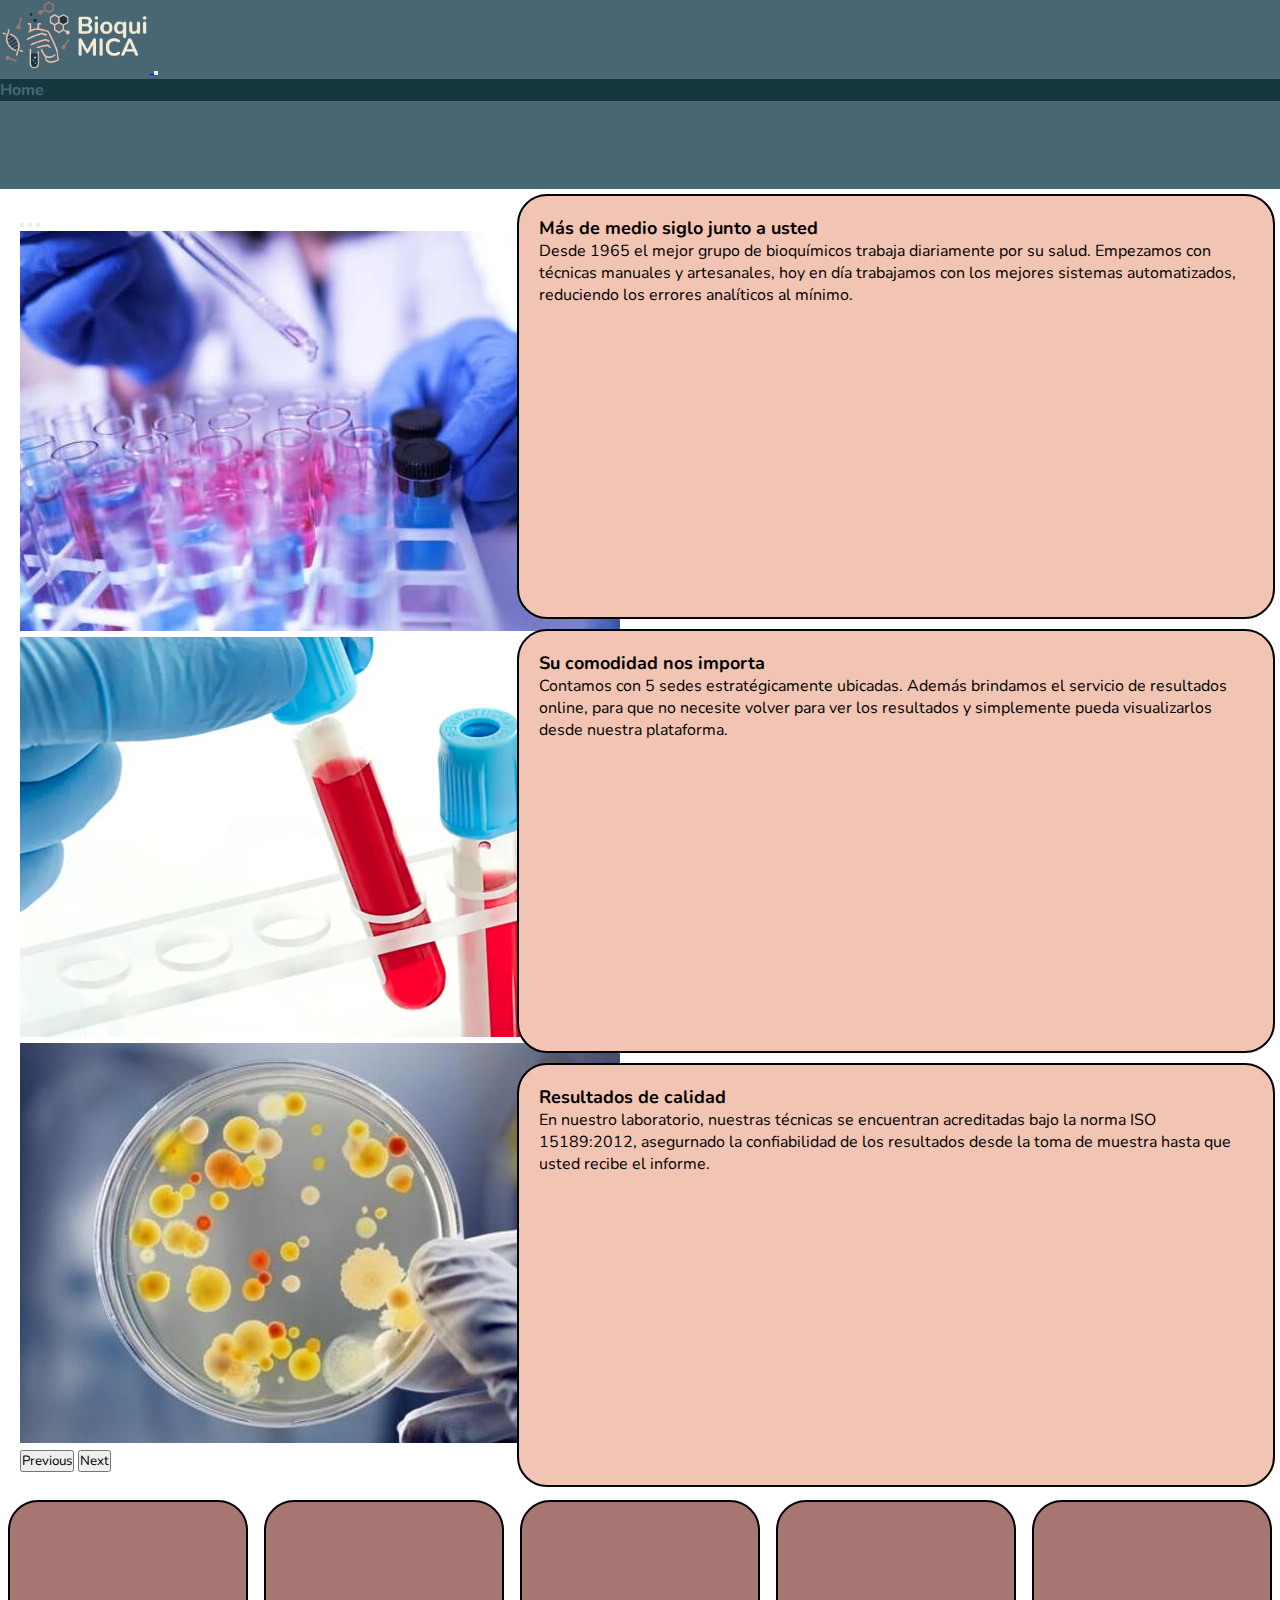
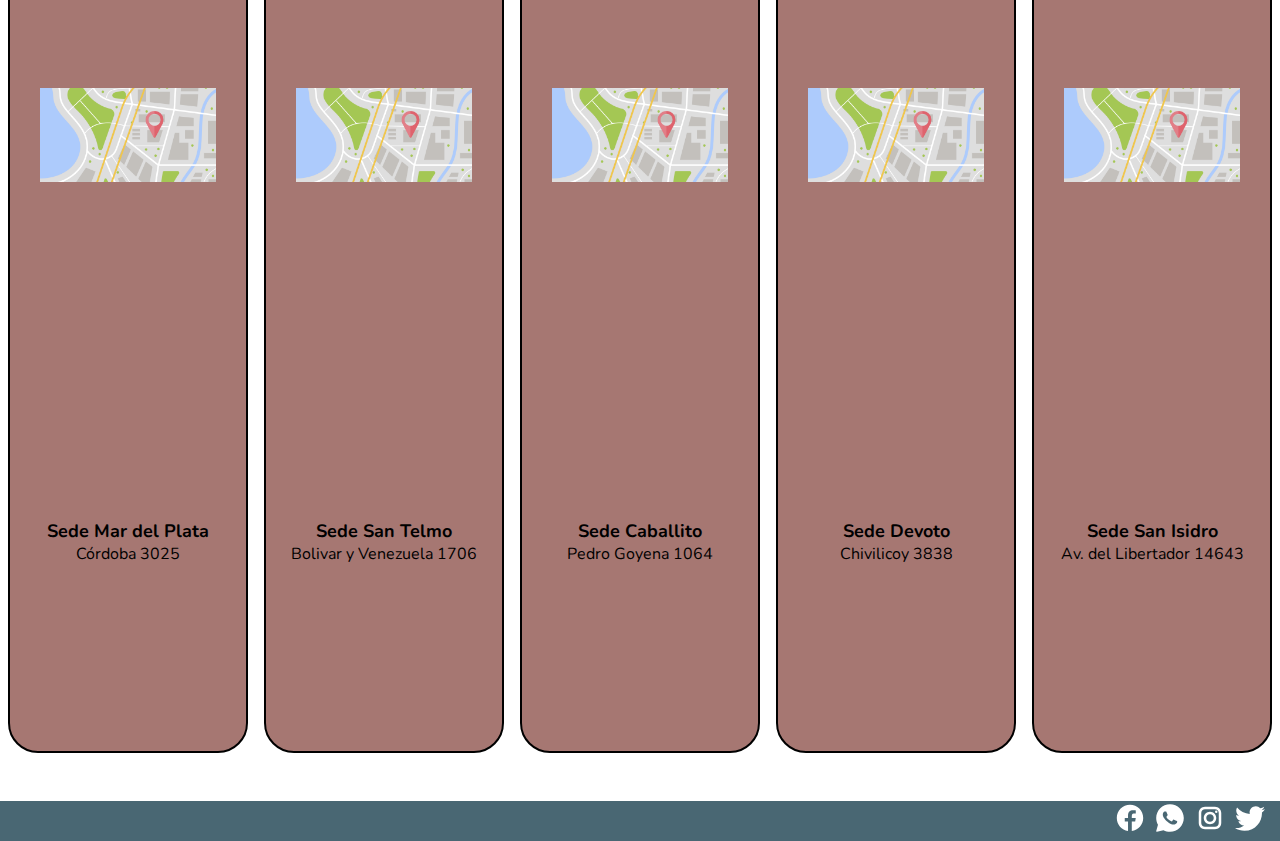
<file: index.html>
<!DOCTYPE html>
<html lang="en">
<head>
    <meta charset="UTF-8">
    <meta http-equiv="X-UA-Compatible" content="IE=edge">
    <meta name="viewport" content="width=device-width, initial-scale=1.0">
    <title>Home</title>
	<link href="https://cdn.jsdelivr.net/npm/bootstrap@5.2.1/dist/css/bootstrap.min.css" rel="stylesheet" integrity="sha384-iYQeCzEYFbKjA/T2uDLTpkwGzCiq6soy8tYaI1GyVh/UjpbCx/TYkiZhlZB6+fzT" crossorigin="anonymous">
    <link rel="shortcut icon" type="image/x-icon" href="./img/microscopio.png">
    <link rel="stylesheet" href="./style/style.css">
    <meta name="description" content="Laboratorio de análisis clínicos con varias sedes en Argentina. Turnos y resultados online.">
</head>
<body>
    <header>
        <nav class="navbar navbar-expand-lg">
            <div class="container-fluid">
                <a class="navbar-brand" href="./index.html">
                    <img src="./img/Logo1.png" alt="logo" width="150px">
                </a>
                <button class="navbar-toggler" type="button" data-bs-toggle="collapse" data-bs-target="#navbarSupportedContent" aria-controls="navbarSupportedContent" aria-expanded="false" aria-label="Toggle navigation">
                    <span class="navbar-toggler-icon"></span>
                </button>
                <div class="collapse navbar-collapse" id="navbarSupportedContent">
                    <ul class="navbar-nav me-auto mb-2 mb-lg-0">
                        <li class="nav-item acatoy">
                            <a class="nav-link active link-light" aria-current="page" href="./index.html">Home</a>
                        </li>
                        <li class="nav-item">
                            <a class="nav-link active link-light" aria-current="page" href="./section/turnos.html">Turnos</a>
                        </li>
                        <li class="nav-item">
                            <a class="nav-link active link-light" aria-current="page" href="./section/indicaciones.html">Indicaciones</a>
                        </li>
                        <li class="nav-item">
                            <a class="nav-link active link-light" aria-current="page" href="./section/resultados.html">Resultados</a>
                        </li>
                        <li class="nav-item">
                            <a class="nav-link active link-light" aria-current="page" href="./section/contacto.html">Contacto</a>
                        </li>
                    </ul>
                </div>
            </div>
        </nav>
    </header>
    <main>
        <div class="carrusel" width="600">
            <div id="carouselExampleIndicators" class="carousel slide" data-bs-ride="true">
                <div class="carousel-indicators">
                    <button type="button" data-bs-target="#carouselExampleIndicators" data-bs-slide-to="0" class="active" aria-current="true" aria-label="Slide 1"></button>
                    <button type="button" data-bs-target="#carouselExampleIndicators" data-bs-slide-to="1" aria-label="Slide 2"></button>
                    <button type="button" data-bs-target="#carouselExampleIndicators" data-bs-slide-to="2" aria-label="Slide 3"></button>
                </div>
                <div class="carousel-inner">
                    <div class="carousel-item active">
                        <img src="./img/carousel1.jpg" class="d-block w-100" alt="analisis con pipeta">
                    </div>
                    <div class="carousel-item">
                        <img src="./img/carousel2.png" class="d-block w-100" alt="tubos de extraccion de sangre">
                    </div>
                    <div class="carousel-item">
                        <img src="./img/carousel3.jpg" class="d-block w-100" alt="placa de cultivo">
                    </div>
                </div>
                <button class="carousel-control-prev" type="button" data-bs-target="#carouselExampleIndicators" data-bs-slide="prev">
                    <span class="carousel-control-prev-icon" aria-hidden="true"></span>
                    <span class="visually-hidden">Previous</span>
                </button>
                <button class="carousel-control-next" type="button" data-bs-target="#carouselExampleIndicators" data-bs-slide="next">
                    <span class="carousel-control-next-icon" aria-hidden="true"></span>
                    <span class="visually-hidden">Next</span>
                </button>
            </div>
        </div>
        <div class="principal info1">
            <h1>Más de medio siglo junto a usted</h1>
            <p>Desde 1965 el mejor grupo de bioquímicos trabaja diariamente por su salud. Empezamos con técnicas manuales y artesanales, hoy en día trabajamos con los mejores sistemas automatizados, reduciendo los errores analíticos al mínimo.</p>
        </div>
        <div class="principal info2">
            <h2>Su comodidad nos importa</h2>
            <p>Contamos con 5 sedes estratégicamente ubicadas. Además brindamos el servicio de resultados online, para que no necesite volver para ver los resultados y simplemente pueda visualizarlos desde nuestra plataforma.</p>
        </div>
        <div class="principal info3">
            <h2>Resultados de calidad</h2>
            <p>En nuestro laboratorio, nuestras técnicas se encuentran acreditadas bajo la norma ISO 15189:2012, asegurnado la confiabilidad de los resultados desde la toma de muestra hasta que usted recibe el informe.</p>
        </div>
        <div class="abajo info4">
            <a target="_blank" href="https://www.youtube.com/watch?v=mCdA4bJAGGk">
                <img src="./img/mapita.png" alt="mapa" width="100%">
            </a>
            <div class="direccion">
                <h2>Sede Mar del Plata</h2>
                <p>Córdoba 3025</p>
            </div>
        </div>
        <div class="abajo info5">
            <a target="_blank" href="https://www.youtube.com/watch?v=mCdA4bJAGGk">
                <img src="./img/mapita.png" alt="mapa" width="100%">
            </a>
            <div class="direccion">
                <h2>Sede San Telmo</h2>
                <p>Bolivar y Venezuela 1706</p>
            </div>
        </div>
        <div class="abajo info6">
            <a target="_blank" href="https://www.youtube.com/watch?v=mCdA4bJAGGk">
                <img src="./img/mapita.png" alt="mapa" width="100%">
            </a>
            <div class="direccion">
                <h2>Sede Caballito</h2>
                <p>Pedro Goyena 1064</p>
            </div>
        </div>
        <div class="abajo info7">
            <a target="_blank" href="https://www.youtube.com/watch?v=mCdA4bJAGGk">
                <img src="./img/mapita.png" alt="mapa" width="100%">
            </a>
            <div class="direccion">
                <h2>Sede Devoto</h2>
                <p>Chivilicoy 3838</p>
            </div>
        </div>
        <div class="abajo info8">
            <a target="_blank" href="https://www.youtube.com/watch?v=mCdA4bJAGGk">
                <img src="./img/mapita.png" alt="mapa" width="100%">
            </a>
            <div class="direccion">
                <h2>Sede San Isidro</h2>
                <p>Av. del Libertador 14643</p>
            </div>
        </div> 
    </main>
    <footer>
        <div class="redes">
            <svg xmlns="http://www.w3.org/2000/svg" x="0px" y="0px" height="30" viewBox="0 0 50 50" style=" fill:#FFFFFF;"><path d="M25,3C12.85,3,3,12.85,3,25c0,11.03,8.125,20.137,18.712,21.728V30.831h-5.443v-5.783h5.443v-3.848 c0-6.371,3.104-9.168,8.399-9.168c2.536,0,3.877,0.188,4.512,0.274v5.048h-3.612c-2.248,0-3.033,2.131-3.033,4.533v3.161h6.588 l-0.894,5.783h-5.694v15.944C38.716,45.318,47,36.137,47,25C47,12.85,37.15,3,25,3z"></path></svg>
        </div>
        <div class="redes">
            <svg xmlns="http://www.w3.org/2000/svg" x="0px" y="0px" height="30" viewBox="0 0 50 50" style=" fill:#FFFFFF;"><path d="M25,2C12.318,2,2,12.318,2,25c0,3.96,1.023,7.854,2.963,11.29L2.037,46.73c-0.096,0.343-0.003,0.711,0.245,0.966 C2.473,47.893,2.733,48,3,48c0.08,0,0.161-0.01,0.24-0.029l10.896-2.699C17.463,47.058,21.21,48,25,48c12.682,0,23-10.318,23-23 S37.682,2,25,2z M36.57,33.116c-0.492,1.362-2.852,2.605-3.986,2.772c-1.018,0.149-2.306,0.213-3.72-0.231 c-0.857-0.27-1.957-0.628-3.366-1.229c-5.923-2.526-9.791-8.415-10.087-8.804C15.116,25.235,13,22.463,13,19.594 s1.525-4.28,2.067-4.864c0.542-0.584,1.181-0.73,1.575-0.73s0.787,0.005,1.132,0.021c0.363,0.018,0.85-0.137,1.329,1.001 c0.492,1.168,1.673,4.037,1.819,4.33c0.148,0.292,0.246,0.633,0.05,1.022c-0.196,0.389-0.294,0.632-0.59,0.973 s-0.62,0.76-0.886,1.022c-0.296,0.291-0.603,0.606-0.259,1.19c0.344,0.584,1.529,2.493,3.285,4.039 c2.255,1.986,4.158,2.602,4.748,2.894c0.59,0.292,0.935,0.243,1.279-0.146c0.344-0.39,1.476-1.703,1.869-2.286 s0.787-0.487,1.329-0.292c0.542,0.194,3.445,1.604,4.035,1.896c0.59,0.292,0.984,0.438,1.132,0.681 C37.062,30.587,37.062,31.755,36.57,33.116z"></path></svg>
        </div>
        <div class="redes">
            <svg xmlns="http://www.w3.org/2000/svg" x="0px" y="0px" height="30" viewBox="0 0 24 24" style=" fill:#FFFFFF;"><path d="M 8 3 C 5.243 3 3 5.243 3 8 L 3 16 C 3 18.757 5.243 21 8 21 L 16 21 C 18.757 21 21 18.757 21 16 L 21 8 C 21 5.243 18.757 3 16 3 L 8 3 z M 8 5 L 16 5 C 17.654 5 19 6.346 19 8 L 19 16 C 19 17.654 17.654 19 16 19 L 8 19 C 6.346 19 5 17.654 5 16 L 5 8 C 5 6.346 6.346 5 8 5 z M 17 6 A 1 1 0 0 0 16 7 A 1 1 0 0 0 17 8 A 1 1 0 0 0 18 7 A 1 1 0 0 0 17 6 z M 12 7 C 9.243 7 7 9.243 7 12 C 7 14.757 9.243 17 12 17 C 14.757 17 17 14.757 17 12 C 17 9.243 14.757 7 12 7 z M 12 9 C 13.654 9 15 10.346 15 12 C 15 13.654 13.654 15 12 15 C 10.346 15 9 13.654 9 12 C 9 10.346 10.346 9 12 9 z"></path></svg>
        </div>
        <div class="redes">
            <svg xmlns="http://www.w3.org/2000/svg" x="0px" y="0px" height="30" viewBox="0 0 50 50" style=" fill:#FFFFFF;"><path d="M 50.0625 10.4375 C 48.214844 11.257813 46.234375 11.808594 44.152344 12.058594 C 46.277344 10.785156 47.910156 8.769531 48.675781 6.371094 C 46.691406 7.546875 44.484375 8.402344 42.144531 8.863281 C 40.269531 6.863281 37.597656 5.617188 34.640625 5.617188 C 28.960938 5.617188 24.355469 10.21875 24.355469 15.898438 C 24.355469 16.703125 24.449219 17.488281 24.625 18.242188 C 16.078125 17.8125 8.503906 13.71875 3.429688 7.496094 C 2.542969 9.019531 2.039063 10.785156 2.039063 12.667969 C 2.039063 16.234375 3.851563 19.382813 6.613281 21.230469 C 4.925781 21.175781 3.339844 20.710938 1.953125 19.941406 C 1.953125 19.984375 1.953125 20.027344 1.953125 20.070313 C 1.953125 25.054688 5.5 29.207031 10.199219 30.15625 C 9.339844 30.390625 8.429688 30.515625 7.492188 30.515625 C 6.828125 30.515625 6.183594 30.453125 5.554688 30.328125 C 6.867188 34.410156 10.664063 37.390625 15.160156 37.472656 C 11.644531 40.230469 7.210938 41.871094 2.390625 41.871094 C 1.558594 41.871094 0.742188 41.824219 -0.0585938 41.726563 C 4.488281 44.648438 9.894531 46.347656 15.703125 46.347656 C 34.617188 46.347656 44.960938 30.679688 44.960938 17.09375 C 44.960938 16.648438 44.949219 16.199219 44.933594 15.761719 C 46.941406 14.3125 48.683594 12.5 50.0625 10.4375 Z"></path></svg>
        </div>
    </footer>
    <script src="https://cdn.jsdelivr.net/npm/@popperjs/core@2.11.6/dist/umd/popper.min.js" integrity="sha384-oBqDVmMz9ATKxIep9tiCxS/Z9fNfEXiDAYTujMAeBAsjFuCZSmKbSSUnQlmh/jp3" crossorigin="anonymous"></script>
    <script src="https://cdn.jsdelivr.net/npm/bootstrap@5.2.1/dist/js/bootstrap.min.js" integrity="sha384-7VPbUDkoPSGFnVtYi0QogXtr74QeVeeIs99Qfg5YCF+TidwNdjvaKZX19NZ/e6oz" crossorigin="anonymous"></script>
</body>
</html>
</file>
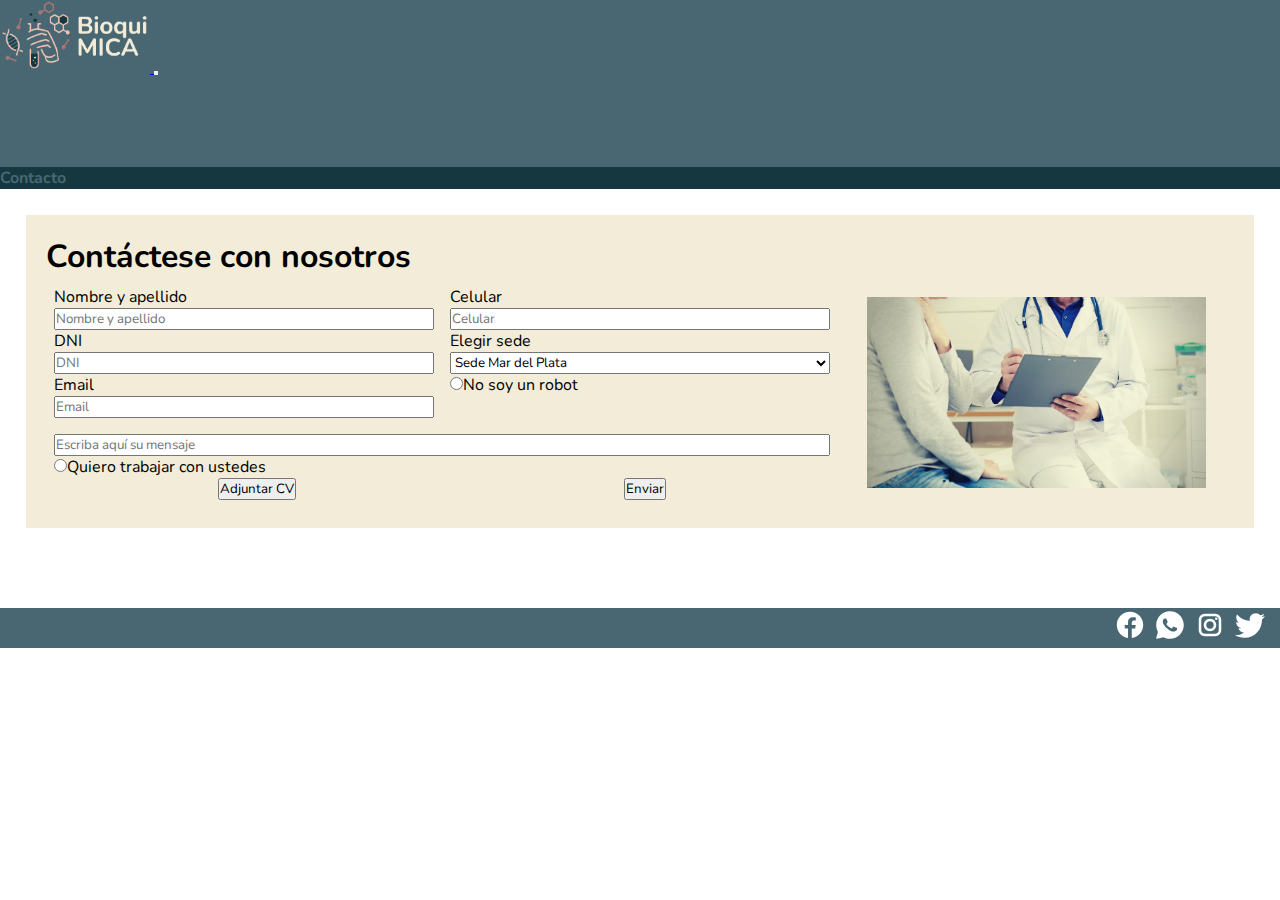
<file: section/contacto.html>
<!DOCTYPE html>
<html lang="en">
<head>
    <meta charset="UTF-8">
    <meta http-equiv="X-UA-Compatible" content="IE=edge">
    <meta name="viewport" content="width=device-width, initial-scale=1.0">
    <title>Contacto</title>
    <link href="https://cdn.jsdelivr.net/npm/bootstrap@5.2.1/dist/css/bootstrap.min.css" rel="stylesheet" integrity="sha384-iYQeCzEYFbKjA/T2uDLTpkwGzCiq6soy8tYaI1GyVh/UjpbCx/TYkiZhlZB6+fzT" crossorigin="anonymous">
    <link rel="shortcut icon" type="image/x-icon" href="../img/microscopio.png">
    <link rel="stylesheet" href="../style/style.css">
    <meta name="description" content="Contáctese con nosotros. Mándenos su CV.">
</head>
<body>
    <header>
        <nav class="navbar navbar-expand-lg">
            <div class="container-fluid">
                <a class="navbar-brand" href="../index.html">
                    <img src="../img/Logo1.png" alt="logo" width="150px">
                </a>
                <button class="navbar-toggler" type="button" data-bs-toggle="collapse" data-bs-target="#navbarSupportedContent" aria-controls="navbarSupportedContent" aria-expanded="false" aria-label="Toggle navigation">
                    <span class="navbar-toggler-icon"></span>
                </button>
                <div class="collapse navbar-collapse" id="navbarSupportedContent">
                    <ul class="navbar-nav me-auto mb-2 mb-lg-0">
                        <li class="nav-item">
                            <a class="nav-link active link-light" href="../index.html">Home</a>
                        </li>
                        <li class="nav-item">
                            <a class="nav-link active link-light" href="../section/turnos.html">Turnos</a>
                        </li>
                        <li class="nav-item">
                            <a class="nav-link active link-light" href="../section/indicaciones.html">Indicaciones</a>
                        </li>
                        <li class="nav-item">
                            <a class="nav-link active link-light" href="../section/resultados.html">Resultados</a>
                        </li>
                        <li class="nav-item acatoy">
                            <a class="nav-link active link-light" href="../section/contacto.html">Contacto</a>
                        </li>
                    </ul>
                </div>
            </div>
        </nav>
    </header>
    <section class="mensaje">
        <h1>Contáctese con nosotros</h1>
        <form>
            <div class="mensaje1">
                <label for="nombre">Nombre y apellido</label>
                <input type="text" id="nombre" placeholder="Nombre y apellido">
                <label for="DNI">DNI</label>
                <input type="text" id="DNI" placeholder="DNI">
                <label for="email">Email</label>
                <input type="email" id="email" placeholder="Email">
            </div>    
            <div class="mensaje2">
                <label for="celular">Celular</label>
                <input type="text" id="celular" placeholder="Celular">
                <label for="sede">Elegir sede</label>
                <select name="Sede" id="sede">
                    <option value="Sede Mar del Plata">Sede Mar del Plata</option>
                    <option value="Sede San Telmo">Sede San Telmo</option>
                    <option value="Sede Caballito">Sede Caballito</option>
                    <option value="Sede Devoto">Sede Devoto</option>
                    <option value="Sede San Isidro">Sede San Isidro</option>
                </select>
                <div class="check">
                    <input type="radio" value="No soy un robot">
                    <p>No soy un robot</p>
                </div>
            </div>
            <div class="mensaje3">
                <input type="text" id="mensaje" placeholder="Escriba aquí su mensaje">
                <div class="check">
                    <input type="radio" value="Quiero trabajar con ustedes">
                    <p>Quiero trabajar con ustedes</p>
                </div>
                <div  class="enviar">
                    <button type="button" class="btn btn-secondary">Adjuntar CV</button>
                    <button type="button" class="btn btn-secondary">Enviar</button>
                </div>
            </div>
        </form>
        <div class="mensaje4">
            <img src="../img/paciente.png" alt="paciente en consulta medica" width="90%">
        </div>
    </section>
    <footer>
        <div class="redes">
            <svg xmlns="http://www.w3.org/2000/svg" x="0px" y="0px" height="30" viewBox="0 0 50 50" style=" fill:#FFFFFF;"><path d="M25,3C12.85,3,3,12.85,3,25c0,11.03,8.125,20.137,18.712,21.728V30.831h-5.443v-5.783h5.443v-3.848 c0-6.371,3.104-9.168,8.399-9.168c2.536,0,3.877,0.188,4.512,0.274v5.048h-3.612c-2.248,0-3.033,2.131-3.033,4.533v3.161h6.588 l-0.894,5.783h-5.694v15.944C38.716,45.318,47,36.137,47,25C47,12.85,37.15,3,25,3z"></path></svg>
        </div>
        <div class="redes">
            <svg xmlns="http://www.w3.org/2000/svg" x="0px" y="0px" height="30" viewBox="0 0 50 50" style=" fill:#FFFFFF;"><path d="M25,2C12.318,2,2,12.318,2,25c0,3.96,1.023,7.854,2.963,11.29L2.037,46.73c-0.096,0.343-0.003,0.711,0.245,0.966 C2.473,47.893,2.733,48,3,48c0.08,0,0.161-0.01,0.24-0.029l10.896-2.699C17.463,47.058,21.21,48,25,48c12.682,0,23-10.318,23-23 S37.682,2,25,2z M36.57,33.116c-0.492,1.362-2.852,2.605-3.986,2.772c-1.018,0.149-2.306,0.213-3.72-0.231 c-0.857-0.27-1.957-0.628-3.366-1.229c-5.923-2.526-9.791-8.415-10.087-8.804C15.116,25.235,13,22.463,13,19.594 s1.525-4.28,2.067-4.864c0.542-0.584,1.181-0.73,1.575-0.73s0.787,0.005,1.132,0.021c0.363,0.018,0.85-0.137,1.329,1.001 c0.492,1.168,1.673,4.037,1.819,4.33c0.148,0.292,0.246,0.633,0.05,1.022c-0.196,0.389-0.294,0.632-0.59,0.973 s-0.62,0.76-0.886,1.022c-0.296,0.291-0.603,0.606-0.259,1.19c0.344,0.584,1.529,2.493,3.285,4.039 c2.255,1.986,4.158,2.602,4.748,2.894c0.59,0.292,0.935,0.243,1.279-0.146c0.344-0.39,1.476-1.703,1.869-2.286 s0.787-0.487,1.329-0.292c0.542,0.194,3.445,1.604,4.035,1.896c0.59,0.292,0.984,0.438,1.132,0.681 C37.062,30.587,37.062,31.755,36.57,33.116z"></path></svg>
        </div>
        <div class="redes">
            <svg xmlns="http://www.w3.org/2000/svg" x="0px" y="0px" height="30" viewBox="0 0 24 24" style=" fill:#FFFFFF;"><path d="M 8 3 C 5.243 3 3 5.243 3 8 L 3 16 C 3 18.757 5.243 21 8 21 L 16 21 C 18.757 21 21 18.757 21 16 L 21 8 C 21 5.243 18.757 3 16 3 L 8 3 z M 8 5 L 16 5 C 17.654 5 19 6.346 19 8 L 19 16 C 19 17.654 17.654 19 16 19 L 8 19 C 6.346 19 5 17.654 5 16 L 5 8 C 5 6.346 6.346 5 8 5 z M 17 6 A 1 1 0 0 0 16 7 A 1 1 0 0 0 17 8 A 1 1 0 0 0 18 7 A 1 1 0 0 0 17 6 z M 12 7 C 9.243 7 7 9.243 7 12 C 7 14.757 9.243 17 12 17 C 14.757 17 17 14.757 17 12 C 17 9.243 14.757 7 12 7 z M 12 9 C 13.654 9 15 10.346 15 12 C 15 13.654 13.654 15 12 15 C 10.346 15 9 13.654 9 12 C 9 10.346 10.346 9 12 9 z"></path></svg>
        </div>
        <div class="redes">
            <svg xmlns="http://www.w3.org/2000/svg" x="0px" y="0px" height="30" viewBox="0 0 50 50" style=" fill:#FFFFFF;"><path d="M 50.0625 10.4375 C 48.214844 11.257813 46.234375 11.808594 44.152344 12.058594 C 46.277344 10.785156 47.910156 8.769531 48.675781 6.371094 C 46.691406 7.546875 44.484375 8.402344 42.144531 8.863281 C 40.269531 6.863281 37.597656 5.617188 34.640625 5.617188 C 28.960938 5.617188 24.355469 10.21875 24.355469 15.898438 C 24.355469 16.703125 24.449219 17.488281 24.625 18.242188 C 16.078125 17.8125 8.503906 13.71875 3.429688 7.496094 C 2.542969 9.019531 2.039063 10.785156 2.039063 12.667969 C 2.039063 16.234375 3.851563 19.382813 6.613281 21.230469 C 4.925781 21.175781 3.339844 20.710938 1.953125 19.941406 C 1.953125 19.984375 1.953125 20.027344 1.953125 20.070313 C 1.953125 25.054688 5.5 29.207031 10.199219 30.15625 C 9.339844 30.390625 8.429688 30.515625 7.492188 30.515625 C 6.828125 30.515625 6.183594 30.453125 5.554688 30.328125 C 6.867188 34.410156 10.664063 37.390625 15.160156 37.472656 C 11.644531 40.230469 7.210938 41.871094 2.390625 41.871094 C 1.558594 41.871094 0.742188 41.824219 -0.0585938 41.726563 C 4.488281 44.648438 9.894531 46.347656 15.703125 46.347656 C 34.617188 46.347656 44.960938 30.679688 44.960938 17.09375 C 44.960938 16.648438 44.949219 16.199219 44.933594 15.761719 C 46.941406 14.3125 48.683594 12.5 50.0625 10.4375 Z"></path></svg>
        </div>
    </footer>
    <script src="https://cdn.jsdelivr.net/npm/@popperjs/core@2.11.6/dist/umd/popper.min.js" integrity="sha384-oBqDVmMz9ATKxIep9tiCxS/Z9fNfEXiDAYTujMAeBAsjFuCZSmKbSSUnQlmh/jp3" crossorigin="anonymous"></script>
    <script src="https://cdn.jsdelivr.net/npm/bootstrap@5.2.1/dist/js/bootstrap.min.js" integrity="sha384-7VPbUDkoPSGFnVtYi0QogXtr74QeVeeIs99Qfg5YCF+TidwNdjvaKZX19NZ/e6oz" crossorigin="anonymous"></script>
</body>
</html>
</file>
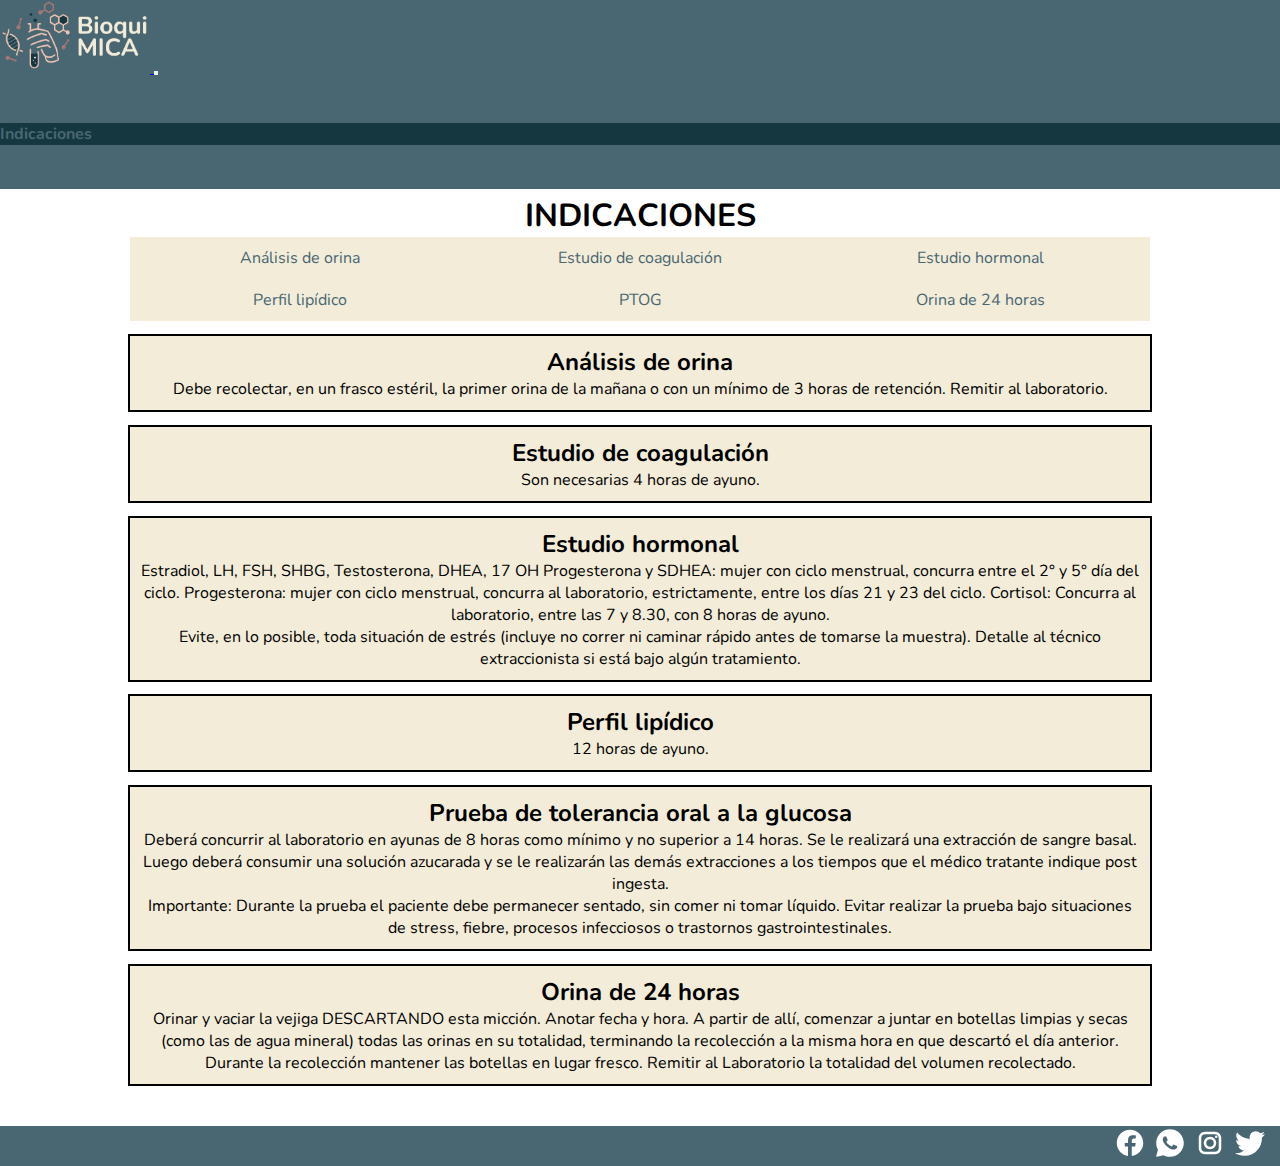
<file: section/indicaciones.html>
<!DOCTYPE html>
<html lang="en">
<head>
    <meta charset="UTF-8">
    <meta http-equiv="X-UA-Compatible" content="IE=edge">
    <meta name="viewport" content="width=device-width, initial-scale=1.0">
    <title>Indicaciones</title>
    <link href="https://cdn.jsdelivr.net/npm/bootstrap@5.2.1/dist/css/bootstrap.min.css" rel="stylesheet" integrity="sha384-iYQeCzEYFbKjA/T2uDLTpkwGzCiq6soy8tYaI1GyVh/UjpbCx/TYkiZhlZB6+fzT" crossorigin="anonymous">
    <link rel="shortcut icon" type="image/x-icon" href="../img/microscopio.png">
    <link rel="stylesheet" href="../style/style.css">
    <meta name="description" content="Indicaciones para los análisis de laboratorio">
</head>
<body>
    <header>
        <nav class="navbar navbar-expand-lg">
            <div class="container-fluid">
                <a class="navbar-brand" href="../index.html">
                    <img src="../img/Logo1.png" alt="logo" width="150px">
                </a>
                <button class="navbar-toggler" type="button" data-bs-toggle="collapse" data-bs-target="#navbarSupportedContent" aria-controls="navbarSupportedContent" aria-expanded="false" aria-label="Toggle navigation">
                    <span class="navbar-toggler-icon"></span>
                </button>
                <div class="collapse navbar-collapse" id="navbarSupportedContent">
                    <ul class="navbar-nav me-auto mb-2 mb-lg-0">
                        <li class="nav-item">
                            <a class="nav-link active link-light" aria-current="page" href="../index.html">Home</a>
                        </li>
                        <li class="nav-item">
                            <a class="nav-link active link-light" aria-current="page" href="../section/turnos.html">Turnos</a>
                        </li>
                        <li class="nav-item acatoy">
                            <a class="nav-link active link-light" aria-current="page" href="../section/indicaciones.html">Indicaciones</a>
                        </li>
                        <li class="nav-item">
                            <a class="nav-link active link-light" aria-current="page" href="../section/resultados.html">Resultados</a>
                        </li>
                        <li class="nav-item">
                            <a class="nav-link active link-light" aria-current="page" href="../section/contacto.html">Contacto</a>
                        </li>
                    </ul>
                </div>
            </div>
        </nav>
    </header>
    <section class="indicaciones">
        <h1>INDICACIONES</h1>
        <ul class="buscador">
            <li class="buscar">
                <a href="#orina">Análisis de orina</a>
            </li>
            <li class="buscar">
                <a href="#coagulacion">Estudio de coagulación</a>
            </li>
            <li class="buscar">
                <a href="#hormona">Estudio hormonal</a>
            </li>
            <li class="buscar">
                <a href="#lipido">Perfil lipídico</a>
            </li>
            <li class="buscar">
                <a href="#ptog">PTOG</a>
            </li>
            <li class="buscar">
                <a href="#orina24">Orina de 24 horas</a>
            </li>
        </ul>
        <div class="estudio" id="orina">
            <h2>Análisis de orina</h2>
            <p>Debe recolectar, en un frasco estéril, la primer orina de la mañana o con un mínimo de 3 horas de retención. Remitir al laboratorio.</p>
        </div>
        <div class="estudio" id="coagulacion">
            <h2>Estudio de coagulación</h2>
            <p>Son necesarias 4 horas de ayuno.</p>
        </div>
        <div class="estudio" id="hormona">
            <h2>Estudio hormonal</h2>
            <p>Estradiol, LH, FSH, SHBG, Testosterona, DHEA, 17 OH Progesterona y SDHEA: mujer con ciclo menstrual, concurra entre el 2° y 5° día del ciclo. Progesterona: mujer con ciclo menstrual, concurra al laboratorio, estrictamente, entre los días 21 y 23 del ciclo. Cortisol: Concurra al laboratorio, entre las 7 y 8.30, con 8 horas de ayuno. </p>
            <p>Evite, en lo posible, toda situación de estrés (incluye no correr ni caminar rápido antes de tomarse la muestra). Detalle al técnico extraccionista si está bajo algún tratamiento. </p>
        </div>
        <div class="estudio" id="lipido">
            <h2>Perfil lipídico</h2>
            <p>12 horas de ayuno.</p>
        </div>
        <div class="estudio" id="ptog">
            <h2>Prueba de tolerancia oral a la glucosa</h2>
            <p>Deberá concurrir al laboratorio en ayunas de 8 horas como mínimo y no superior a 14 horas. Se le realizará una extracción de sangre basal. Luego deberá consumir una solución azucarada y se le realizarán las demás extracciones a los tiempos que el médico tratante indique post ingesta. </p>
            <p>Importante: Durante la prueba el paciente debe permanecer sentado, sin comer ni tomar líquido. Evitar realizar la prueba bajo situaciones de stress, fiebre, procesos infecciosos o trastornos gastrointestinales.</p>
        </div>
        <div class="estudio" id="orina24">
            <h2>Orina de 24 horas</h2>
            <p>Orinar y vaciar la vejiga DESCARTANDO esta micción. Anotar fecha y hora. A partir de allí, comenzar a juntar en botellas limpias y secas (como las de agua mineral) todas las orinas en su totalidad, terminando la recolección a la misma hora en que descartó el día anterior. Durante la recolección mantener las botellas en lugar fresco. Remitir al Laboratorio la totalidad del volumen recolectado.</p>
        </div>
    </section>
    <footer>
        <div class="redes">
            <svg xmlns="http://www.w3.org/2000/svg" x="0px" y="0px" height="30" viewBox="0 0 50 50" style=" fill:#FFFFFF;"><path d="M25,3C12.85,3,3,12.85,3,25c0,11.03,8.125,20.137,18.712,21.728V30.831h-5.443v-5.783h5.443v-3.848 c0-6.371,3.104-9.168,8.399-9.168c2.536,0,3.877,0.188,4.512,0.274v5.048h-3.612c-2.248,0-3.033,2.131-3.033,4.533v3.161h6.588 l-0.894,5.783h-5.694v15.944C38.716,45.318,47,36.137,47,25C47,12.85,37.15,3,25,3z"></path></svg>
        </div>
        <div class="redes">
            <svg xmlns="http://www.w3.org/2000/svg" x="0px" y="0px" height="30" viewBox="0 0 50 50" style=" fill:#FFFFFF;"><path d="M25,2C12.318,2,2,12.318,2,25c0,3.96,1.023,7.854,2.963,11.29L2.037,46.73c-0.096,0.343-0.003,0.711,0.245,0.966 C2.473,47.893,2.733,48,3,48c0.08,0,0.161-0.01,0.24-0.029l10.896-2.699C17.463,47.058,21.21,48,25,48c12.682,0,23-10.318,23-23 S37.682,2,25,2z M36.57,33.116c-0.492,1.362-2.852,2.605-3.986,2.772c-1.018,0.149-2.306,0.213-3.72-0.231 c-0.857-0.27-1.957-0.628-3.366-1.229c-5.923-2.526-9.791-8.415-10.087-8.804C15.116,25.235,13,22.463,13,19.594 s1.525-4.28,2.067-4.864c0.542-0.584,1.181-0.73,1.575-0.73s0.787,0.005,1.132,0.021c0.363,0.018,0.85-0.137,1.329,1.001 c0.492,1.168,1.673,4.037,1.819,4.33c0.148,0.292,0.246,0.633,0.05,1.022c-0.196,0.389-0.294,0.632-0.59,0.973 s-0.62,0.76-0.886,1.022c-0.296,0.291-0.603,0.606-0.259,1.19c0.344,0.584,1.529,2.493,3.285,4.039 c2.255,1.986,4.158,2.602,4.748,2.894c0.59,0.292,0.935,0.243,1.279-0.146c0.344-0.39,1.476-1.703,1.869-2.286 s0.787-0.487,1.329-0.292c0.542,0.194,3.445,1.604,4.035,1.896c0.59,0.292,0.984,0.438,1.132,0.681 C37.062,30.587,37.062,31.755,36.57,33.116z"></path></svg>
        </div>
        <div class="redes">
            <svg xmlns="http://www.w3.org/2000/svg" x="0px" y="0px" height="30" viewBox="0 0 24 24" style=" fill:#FFFFFF;"><path d="M 8 3 C 5.243 3 3 5.243 3 8 L 3 16 C 3 18.757 5.243 21 8 21 L 16 21 C 18.757 21 21 18.757 21 16 L 21 8 C 21 5.243 18.757 3 16 3 L 8 3 z M 8 5 L 16 5 C 17.654 5 19 6.346 19 8 L 19 16 C 19 17.654 17.654 19 16 19 L 8 19 C 6.346 19 5 17.654 5 16 L 5 8 C 5 6.346 6.346 5 8 5 z M 17 6 A 1 1 0 0 0 16 7 A 1 1 0 0 0 17 8 A 1 1 0 0 0 18 7 A 1 1 0 0 0 17 6 z M 12 7 C 9.243 7 7 9.243 7 12 C 7 14.757 9.243 17 12 17 C 14.757 17 17 14.757 17 12 C 17 9.243 14.757 7 12 7 z M 12 9 C 13.654 9 15 10.346 15 12 C 15 13.654 13.654 15 12 15 C 10.346 15 9 13.654 9 12 C 9 10.346 10.346 9 12 9 z"></path></svg>
        </div>
        <div class="redes">
            <svg xmlns="http://www.w3.org/2000/svg" x="0px" y="0px" height="30" viewBox="0 0 50 50" style=" fill:#FFFFFF;"><path d="M 50.0625 10.4375 C 48.214844 11.257813 46.234375 11.808594 44.152344 12.058594 C 46.277344 10.785156 47.910156 8.769531 48.675781 6.371094 C 46.691406 7.546875 44.484375 8.402344 42.144531 8.863281 C 40.269531 6.863281 37.597656 5.617188 34.640625 5.617188 C 28.960938 5.617188 24.355469 10.21875 24.355469 15.898438 C 24.355469 16.703125 24.449219 17.488281 24.625 18.242188 C 16.078125 17.8125 8.503906 13.71875 3.429688 7.496094 C 2.542969 9.019531 2.039063 10.785156 2.039063 12.667969 C 2.039063 16.234375 3.851563 19.382813 6.613281 21.230469 C 4.925781 21.175781 3.339844 20.710938 1.953125 19.941406 C 1.953125 19.984375 1.953125 20.027344 1.953125 20.070313 C 1.953125 25.054688 5.5 29.207031 10.199219 30.15625 C 9.339844 30.390625 8.429688 30.515625 7.492188 30.515625 C 6.828125 30.515625 6.183594 30.453125 5.554688 30.328125 C 6.867188 34.410156 10.664063 37.390625 15.160156 37.472656 C 11.644531 40.230469 7.210938 41.871094 2.390625 41.871094 C 1.558594 41.871094 0.742188 41.824219 -0.0585938 41.726563 C 4.488281 44.648438 9.894531 46.347656 15.703125 46.347656 C 34.617188 46.347656 44.960938 30.679688 44.960938 17.09375 C 44.960938 16.648438 44.949219 16.199219 44.933594 15.761719 C 46.941406 14.3125 48.683594 12.5 50.0625 10.4375 Z"></path></svg>
        </div>
    </footer>
    <script src="https://cdn.jsdelivr.net/npm/@popperjs/core@2.11.6/dist/umd/popper.min.js" integrity="sha384-oBqDVmMz9ATKxIep9tiCxS/Z9fNfEXiDAYTujMAeBAsjFuCZSmKbSSUnQlmh/jp3" crossorigin="anonymous"></script>
    <script src="https://cdn.jsdelivr.net/npm/bootstrap@5.2.1/dist/js/bootstrap.min.js" integrity="sha384-7VPbUDkoPSGFnVtYi0QogXtr74QeVeeIs99Qfg5YCF+TidwNdjvaKZX19NZ/e6oz" crossorigin="anonymous"></script>
</body>
</html>
</file>
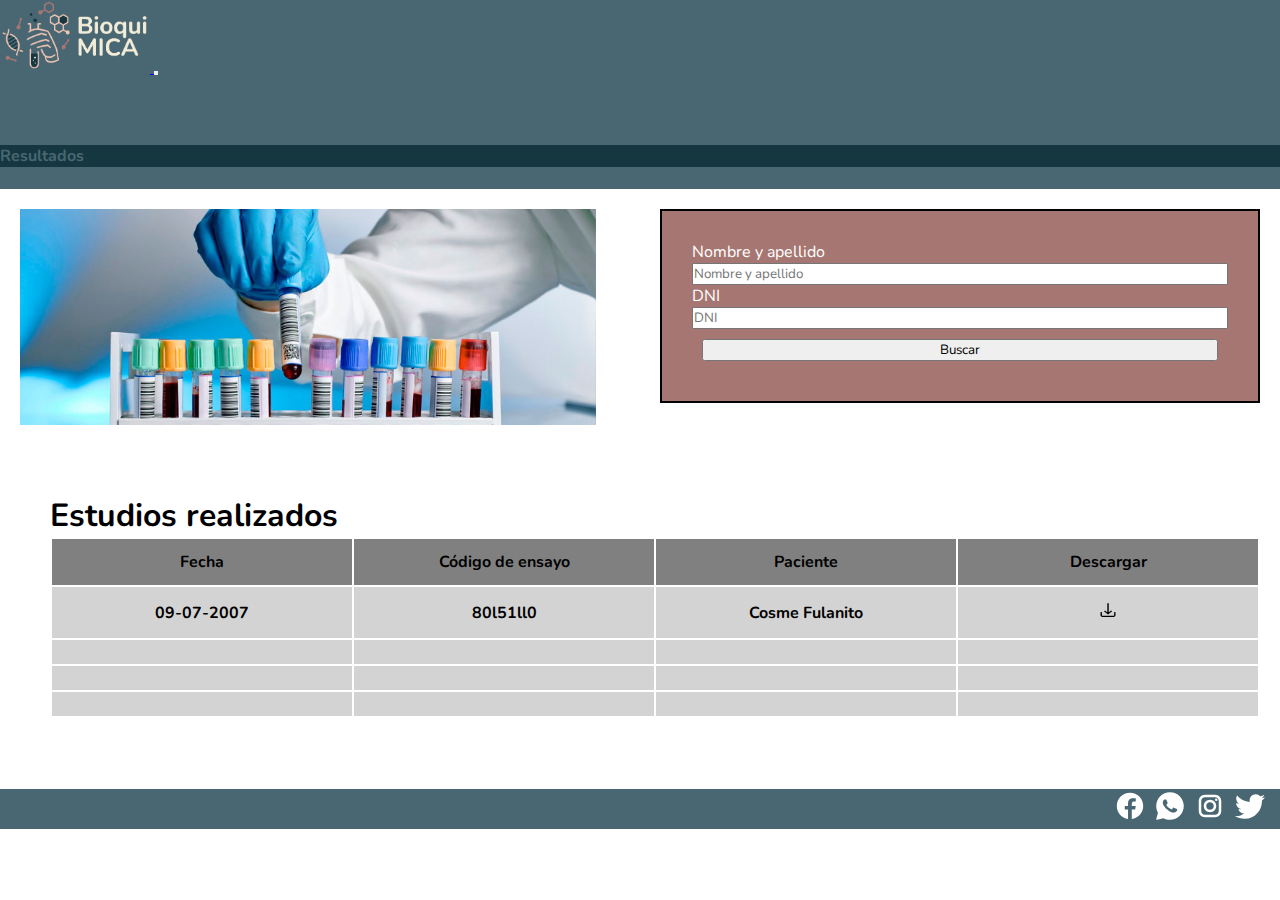
<file: section/resultados.html>
<!DOCTYPE html>
<html lang="en">
<head>
    <meta charset="UTF-8">
    <meta http-equiv="X-UA-Compatible" content="IE=edge">
    <meta name="viewport" content="width=device-width, initial-scale=1.0">
    <title>Resultados</title>
    <link href="https://cdn.jsdelivr.net/npm/bootstrap@5.2.1/dist/css/bootstrap.min.css" rel="stylesheet" integrity="sha384-iYQeCzEYFbKjA/T2uDLTpkwGzCiq6soy8tYaI1GyVh/UjpbCx/TYkiZhlZB6+fzT" crossorigin="anonymous">
    <link rel="shortcut icon" type="image/x-icon" href="../img/microscopio.png">
    <link rel="stylesheet" href="../style/style.css">
    <meta name="description" content="Resultados online de laboratorio de análisis clínicos">
</head>
<body>
    <header>
        <nav class="navbar navbar-expand-lg">
            <div class="container-fluid">
                <a class="navbar-brand" href="../index.html">
                    <img src="../img/Logo1.png" alt="logo" width="150px">
                </a>
                <button class="navbar-toggler" type="button" data-bs-toggle="collapse" data-bs-target="#navbarSupportedContent" aria-controls="navbarSupportedContent" aria-expanded="false" aria-label="Toggle navigation">
                    <span class="navbar-toggler-icon"></span>
                </button>
                <div class="collapse navbar-collapse" id="navbarSupportedContent">
                    <ul class="navbar-nav me-auto mb-2 mb-lg-0">
                        <li class="nav-item">
                            <a class="nav-link active link-light" aria-current="page" href="../index.html">Home</a>
                        </li>
                        <li class="nav-item">
                            <a class="nav-link active link-light" aria-current="page" href="../section/turnos.html">Turnos</a>
                        </li>
                        <li class="nav-item">
                            <a class="nav-link active link-light" aria-current="page" href="../section/indicaciones.html">Indicaciones</a>
                        </li>
                        <li class="nav-item acatoy">
                            <a class="nav-link active link-light" aria-current="page" href="../section/resultados.html">Resultados</a>
                        </li>
                        <li class="nav-item">
                            <a class="nav-link active link-light" aria-current="page" href="../section/contacto.html">Contacto</a>
                        </li>
                    </ul>
                </div>
            </div>
        </nav>
    </header>
    <section class="resultados">
        <div class="resultados__foto">
            <img src="../img/tubos1.jpg" alt="tubos de laboratorio" width="100%">
        </div>
        <div class="resultados__buscador">
            <form>
                <label for="nombre">Nombre y apellido</label>
                <input type="text" id="nombre" placeholder="Nombre y apellido">
                <label for="DNI">DNI</label>
                <input type="text" id="DNI" placeholder="DNI">
                <button type="button" class="btn btn-light">Buscar</button>
            </form>
        </div>
        <div class="resultados__estudios">
            <h1>Estudios realizados</h1>
            <table>
                <tr class="primeraLinea">
                    <td>
                        Fecha
                    </td>
                    <td>
                        Código de ensayo
                    </td>
                    <td>
                        Paciente
                    </td>
                    <td>
                        Descargar
                    </td>
                </tr>
                <tr>
                    <td>
                        09-07-2007
                    </td>
                    <td>
                        80l51ll0
                    </td>
                    <td>
                        Cosme Fulanito
                    </td>
                    <td>
                        <img src="../img/download.png" alt="descargar" width="20px">
                    </td>
                </tr>
                <tr>
                    <td>
                        <h2> </h2>
                    </td>
                    <td>
                        <h2> </h2>
                    </td>
                    <td>
                        <h2> </h2>
                    </td>
                    <td>
                        <h2> </h2>
                    </td>
                </tr>
                <tr>
                    <td>
                        <h2> </h2>
                    </td>
                    <td>
                        <h2> </h2>
                    </td>
                    <td>
                        <h2> </h2>
                    </td>
                    <td>
                        <h2> </h2>
                    </td>
                </tr>
                <tr>
                    <td>
                        <h2> </h2>
                    </td>
                    <td>
                        <h2> </h2>
                    </td>
                    <td>
                        <h2> </h2>
                    </td>
                    <td>
                        <h2> </h2>
                    </td>
                </tr>
            </table>
        </div>
    </section>
    <footer>
        <div class="redes">
            <svg xmlns="http://www.w3.org/2000/svg" x="0px" y="0px" height="30" viewBox="0 0 50 50" style=" fill:#FFFFFF;"><path d="M25,3C12.85,3,3,12.85,3,25c0,11.03,8.125,20.137,18.712,21.728V30.831h-5.443v-5.783h5.443v-3.848 c0-6.371,3.104-9.168,8.399-9.168c2.536,0,3.877,0.188,4.512,0.274v5.048h-3.612c-2.248,0-3.033,2.131-3.033,4.533v3.161h6.588 l-0.894,5.783h-5.694v15.944C38.716,45.318,47,36.137,47,25C47,12.85,37.15,3,25,3z"></path></svg>
        </div>
        <div class="redes">
            <svg xmlns="http://www.w3.org/2000/svg" x="0px" y="0px" height="30" viewBox="0 0 50 50" style=" fill:#FFFFFF;"><path d="M25,2C12.318,2,2,12.318,2,25c0,3.96,1.023,7.854,2.963,11.29L2.037,46.73c-0.096,0.343-0.003,0.711,0.245,0.966 C2.473,47.893,2.733,48,3,48c0.08,0,0.161-0.01,0.24-0.029l10.896-2.699C17.463,47.058,21.21,48,25,48c12.682,0,23-10.318,23-23 S37.682,2,25,2z M36.57,33.116c-0.492,1.362-2.852,2.605-3.986,2.772c-1.018,0.149-2.306,0.213-3.72-0.231 c-0.857-0.27-1.957-0.628-3.366-1.229c-5.923-2.526-9.791-8.415-10.087-8.804C15.116,25.235,13,22.463,13,19.594 s1.525-4.28,2.067-4.864c0.542-0.584,1.181-0.73,1.575-0.73s0.787,0.005,1.132,0.021c0.363,0.018,0.85-0.137,1.329,1.001 c0.492,1.168,1.673,4.037,1.819,4.33c0.148,0.292,0.246,0.633,0.05,1.022c-0.196,0.389-0.294,0.632-0.59,0.973 s-0.62,0.76-0.886,1.022c-0.296,0.291-0.603,0.606-0.259,1.19c0.344,0.584,1.529,2.493,3.285,4.039 c2.255,1.986,4.158,2.602,4.748,2.894c0.59,0.292,0.935,0.243,1.279-0.146c0.344-0.39,1.476-1.703,1.869-2.286 s0.787-0.487,1.329-0.292c0.542,0.194,3.445,1.604,4.035,1.896c0.59,0.292,0.984,0.438,1.132,0.681 C37.062,30.587,37.062,31.755,36.57,33.116z"></path></svg>
        </div>
        <div class="redes">
            <svg xmlns="http://www.w3.org/2000/svg" x="0px" y="0px" height="30" viewBox="0 0 24 24" style=" fill:#FFFFFF;"><path d="M 8 3 C 5.243 3 3 5.243 3 8 L 3 16 C 3 18.757 5.243 21 8 21 L 16 21 C 18.757 21 21 18.757 21 16 L 21 8 C 21 5.243 18.757 3 16 3 L 8 3 z M 8 5 L 16 5 C 17.654 5 19 6.346 19 8 L 19 16 C 19 17.654 17.654 19 16 19 L 8 19 C 6.346 19 5 17.654 5 16 L 5 8 C 5 6.346 6.346 5 8 5 z M 17 6 A 1 1 0 0 0 16 7 A 1 1 0 0 0 17 8 A 1 1 0 0 0 18 7 A 1 1 0 0 0 17 6 z M 12 7 C 9.243 7 7 9.243 7 12 C 7 14.757 9.243 17 12 17 C 14.757 17 17 14.757 17 12 C 17 9.243 14.757 7 12 7 z M 12 9 C 13.654 9 15 10.346 15 12 C 15 13.654 13.654 15 12 15 C 10.346 15 9 13.654 9 12 C 9 10.346 10.346 9 12 9 z"></path></svg>
        </div>
        <div class="redes">
            <svg xmlns="http://www.w3.org/2000/svg" x="0px" y="0px" height="30" viewBox="0 0 50 50" style=" fill:#FFFFFF;"><path d="M 50.0625 10.4375 C 48.214844 11.257813 46.234375 11.808594 44.152344 12.058594 C 46.277344 10.785156 47.910156 8.769531 48.675781 6.371094 C 46.691406 7.546875 44.484375 8.402344 42.144531 8.863281 C 40.269531 6.863281 37.597656 5.617188 34.640625 5.617188 C 28.960938 5.617188 24.355469 10.21875 24.355469 15.898438 C 24.355469 16.703125 24.449219 17.488281 24.625 18.242188 C 16.078125 17.8125 8.503906 13.71875 3.429688 7.496094 C 2.542969 9.019531 2.039063 10.785156 2.039063 12.667969 C 2.039063 16.234375 3.851563 19.382813 6.613281 21.230469 C 4.925781 21.175781 3.339844 20.710938 1.953125 19.941406 C 1.953125 19.984375 1.953125 20.027344 1.953125 20.070313 C 1.953125 25.054688 5.5 29.207031 10.199219 30.15625 C 9.339844 30.390625 8.429688 30.515625 7.492188 30.515625 C 6.828125 30.515625 6.183594 30.453125 5.554688 30.328125 C 6.867188 34.410156 10.664063 37.390625 15.160156 37.472656 C 11.644531 40.230469 7.210938 41.871094 2.390625 41.871094 C 1.558594 41.871094 0.742188 41.824219 -0.0585938 41.726563 C 4.488281 44.648438 9.894531 46.347656 15.703125 46.347656 C 34.617188 46.347656 44.960938 30.679688 44.960938 17.09375 C 44.960938 16.648438 44.949219 16.199219 44.933594 15.761719 C 46.941406 14.3125 48.683594 12.5 50.0625 10.4375 Z"></path></svg>
        </div>
    </footer>
    <script src="https://cdn.jsdelivr.net/npm/@popperjs/core@2.11.6/dist/umd/popper.min.js" integrity="sha384-oBqDVmMz9ATKxIep9tiCxS/Z9fNfEXiDAYTujMAeBAsjFuCZSmKbSSUnQlmh/jp3" crossorigin="anonymous"></script>
    <script src="https://cdn.jsdelivr.net/npm/bootstrap@5.2.1/dist/js/bootstrap.min.js" integrity="sha384-7VPbUDkoPSGFnVtYi0QogXtr74QeVeeIs99Qfg5YCF+TidwNdjvaKZX19NZ/e6oz" crossorigin="anonymous"></script>
</body>
</html>
</file>
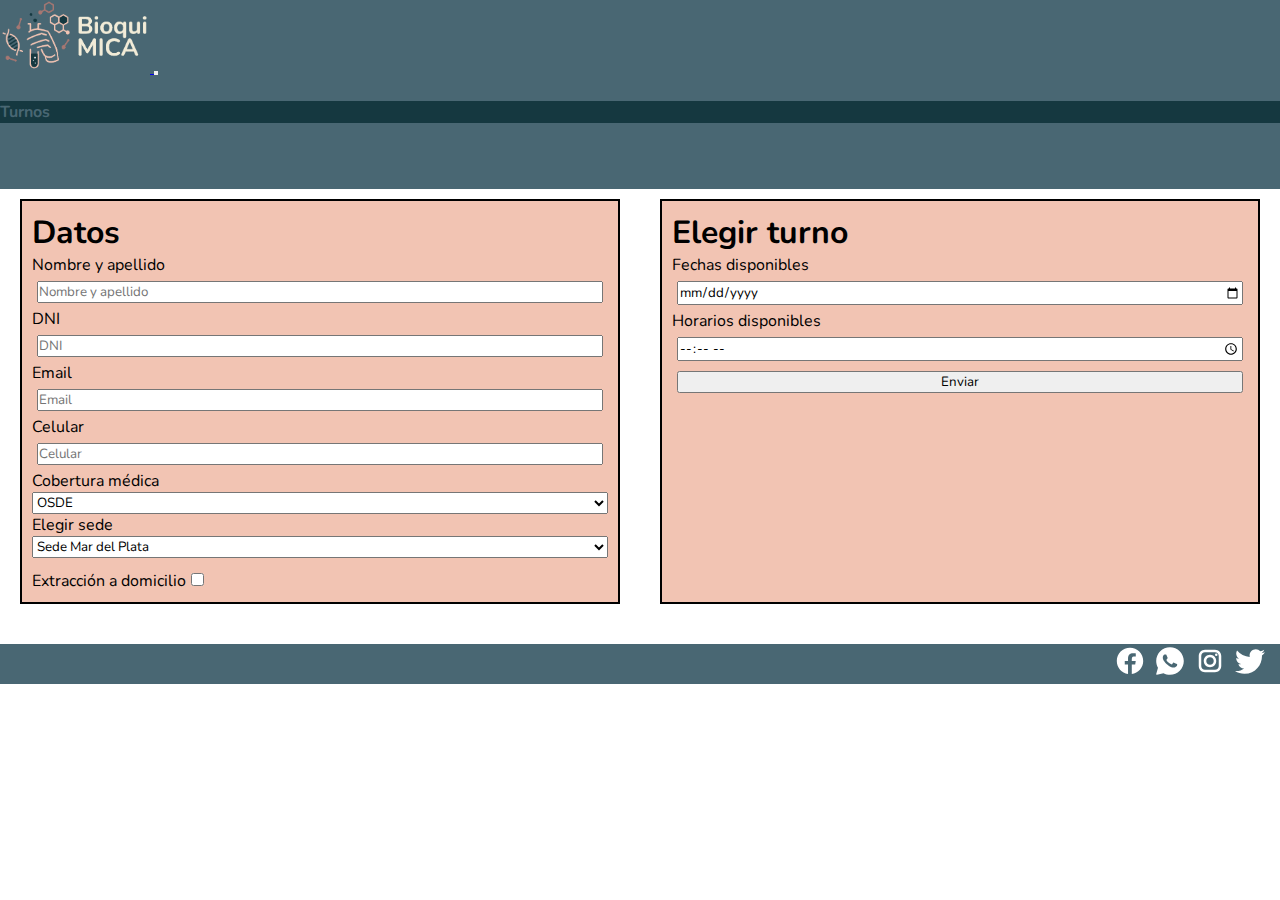
<file: section/turnos.html>
<!DOCTYPE html>
<html lang="en">
<head>
    <meta charset="UTF-8">
    <meta http-equiv="X-UA-Compatible" content="IE=edge">
    <meta name="viewport" content="width=device-width, initial-scale=1.0">
    <title>Turnos</title>
    <link href="https://cdn.jsdelivr.net/npm/bootstrap@5.2.1/dist/css/bootstrap.min.css" rel="stylesheet" integrity="sha384-iYQeCzEYFbKjA/T2uDLTpkwGzCiq6soy8tYaI1GyVh/UjpbCx/TYkiZhlZB6+fzT" crossorigin="anonymous">
    <link rel="shortcut icon" type="image/x-icon" href="../img/microscopio.png">
    <link rel="stylesheet" href="../style/style.css">
    <meta name="description" content="Turnos online para laboratorio de análisis clínicos">
</head>
<body>
    <header>
        <nav class="navbar navbar-expand-lg">
            <div class="container-fluid">
                <a class="navbar-brand" href="../index.html">
                    <img src="../img/Logo1.png" alt="logo" width="150px">
                </a>
                <button class="navbar-toggler" type="button" data-bs-toggle="collapse" data-bs-target="#navbarSupportedContent" aria-controls="navbarSupportedContent" aria-expanded="false" aria-label="Toggle navigation">
                    <span class="navbar-toggler-icon"></span>
                </button>
                <div class="collapse navbar-collapse" id="navbarSupportedContent">
                    <ul class="navbar-nav me-auto mb-2 mb-lg-0">
                        <li class="nav-item">
                            <a class="nav-link active link-light" aria-current="page" href="../index.html">Home</a>
                        </li>
                        <li class="nav-item acatoy">
                            <a class="nav-link active link-light" aria-current="page" href="../section/turnos.html">Turnos</a>
                        </li>
                        <li class="nav-item">
                            <a class="nav-link active link-light" aria-current="page" href="../section/indicaciones.html">Indicaciones</a>
                        </li>
                        <li class="nav-item">
                            <a class="nav-link active link-light" aria-current="page" href="../section/resultados.html">Resultados</a>
                        </li>
                        <li class="nav-item">
                            <a class="nav-link active link-light" aria-current="page" href="../section/contacto.html">Contacto</a>
                        </li>
                    </ul>
                </div>
            </div>
        </nav>
    </header>
    <section class="turnos">
        <div class="datos">
            <h1>Datos</h1>
            <form>
                    <label for="nombre">Nombre y apellido</label>
                    <input type="text" id="nombre" placeholder="Nombre y apellido">
                    <label for="DNI">DNI</label>
                    <input type="text" id="DNI" placeholder="DNI">
                    <label for="email">Email</label>
                    <input type="email" id="email" placeholder="Email">
                    <label for="celular">Celular</label>
                    <input type="text" id="celular" placeholder="Celular">
                    <label for="cobertura">Cobertura médica</label>
                    <select name="Cobertura médica" id="cobertura">
                        <option value="OSDE">OSDE</option>
                        <option value="PAMI">PAMI</option>
                        <option value="Swiss Medical">Swiss Medical</option>
                    </select>
                    <label for="sede">Elegir sede</label>
                    <select name="Sede" id="sede">
                        <option value="Sede Mar del Plata">Sede Mar del Plata</option>
                        <option value="Sede San Telmo">Sede San Telmo</option>
                        <option value="Sede Caballito">Sede Caballito</option>
                        <option value="Sede Devoto">Sede Devoto</option>
                        <option value="Sede San Isidro">Sede San Isidro</option>
                    </select>
                    <div class="extrac">
                        <p>Extracción a domicilio</p>
                        <input type="checkbox" value="Extracción a domicilio">
                    </div>
            </form>
        </div>
        <div class="elegir">
            <h2>Elegir turno</h2>
            <form>
                <label for="fecha">Fechas disponibles</label>
                <input type="date" id="fecha">
                <label for="hora">Horarios disponibles</label>
                <input type="time" id="hora">
                <button type="button" class="btn btn-light">Enviar</button>
            </form>
        </div>
    </section>
    <footer>
        <div class="redes">
            <svg xmlns="http://www.w3.org/2000/svg" x="0px" y="0px" height="30" viewBox="0 0 50 50" style=" fill:#FFFFFF;"><path d="M25,3C12.85,3,3,12.85,3,25c0,11.03,8.125,20.137,18.712,21.728V30.831h-5.443v-5.783h5.443v-3.848 c0-6.371,3.104-9.168,8.399-9.168c2.536,0,3.877,0.188,4.512,0.274v5.048h-3.612c-2.248,0-3.033,2.131-3.033,4.533v3.161h6.588 l-0.894,5.783h-5.694v15.944C38.716,45.318,47,36.137,47,25C47,12.85,37.15,3,25,3z"></path></svg>
        </div>
        <div class="redes">
            <svg xmlns="http://www.w3.org/2000/svg" x="0px" y="0px" height="30" viewBox="0 0 50 50" style=" fill:#FFFFFF;"><path d="M25,2C12.318,2,2,12.318,2,25c0,3.96,1.023,7.854,2.963,11.29L2.037,46.73c-0.096,0.343-0.003,0.711,0.245,0.966 C2.473,47.893,2.733,48,3,48c0.08,0,0.161-0.01,0.24-0.029l10.896-2.699C17.463,47.058,21.21,48,25,48c12.682,0,23-10.318,23-23 S37.682,2,25,2z M36.57,33.116c-0.492,1.362-2.852,2.605-3.986,2.772c-1.018,0.149-2.306,0.213-3.72-0.231 c-0.857-0.27-1.957-0.628-3.366-1.229c-5.923-2.526-9.791-8.415-10.087-8.804C15.116,25.235,13,22.463,13,19.594 s1.525-4.28,2.067-4.864c0.542-0.584,1.181-0.73,1.575-0.73s0.787,0.005,1.132,0.021c0.363,0.018,0.85-0.137,1.329,1.001 c0.492,1.168,1.673,4.037,1.819,4.33c0.148,0.292,0.246,0.633,0.05,1.022c-0.196,0.389-0.294,0.632-0.59,0.973 s-0.62,0.76-0.886,1.022c-0.296,0.291-0.603,0.606-0.259,1.19c0.344,0.584,1.529,2.493,3.285,4.039 c2.255,1.986,4.158,2.602,4.748,2.894c0.59,0.292,0.935,0.243,1.279-0.146c0.344-0.39,1.476-1.703,1.869-2.286 s0.787-0.487,1.329-0.292c0.542,0.194,3.445,1.604,4.035,1.896c0.59,0.292,0.984,0.438,1.132,0.681 C37.062,30.587,37.062,31.755,36.57,33.116z"></path></svg>
        </div>
        <div class="redes">
            <svg xmlns="http://www.w3.org/2000/svg" x="0px" y="0px" height="30" viewBox="0 0 24 24" style=" fill:#FFFFFF;"><path d="M 8 3 C 5.243 3 3 5.243 3 8 L 3 16 C 3 18.757 5.243 21 8 21 L 16 21 C 18.757 21 21 18.757 21 16 L 21 8 C 21 5.243 18.757 3 16 3 L 8 3 z M 8 5 L 16 5 C 17.654 5 19 6.346 19 8 L 19 16 C 19 17.654 17.654 19 16 19 L 8 19 C 6.346 19 5 17.654 5 16 L 5 8 C 5 6.346 6.346 5 8 5 z M 17 6 A 1 1 0 0 0 16 7 A 1 1 0 0 0 17 8 A 1 1 0 0 0 18 7 A 1 1 0 0 0 17 6 z M 12 7 C 9.243 7 7 9.243 7 12 C 7 14.757 9.243 17 12 17 C 14.757 17 17 14.757 17 12 C 17 9.243 14.757 7 12 7 z M 12 9 C 13.654 9 15 10.346 15 12 C 15 13.654 13.654 15 12 15 C 10.346 15 9 13.654 9 12 C 9 10.346 10.346 9 12 9 z"></path></svg>
        </div>
        <div class="redes">
            <svg xmlns="http://www.w3.org/2000/svg" x="0px" y="0px" height="30" viewBox="0 0 50 50" style=" fill:#FFFFFF;"><path d="M 50.0625 10.4375 C 48.214844 11.257813 46.234375 11.808594 44.152344 12.058594 C 46.277344 10.785156 47.910156 8.769531 48.675781 6.371094 C 46.691406 7.546875 44.484375 8.402344 42.144531 8.863281 C 40.269531 6.863281 37.597656 5.617188 34.640625 5.617188 C 28.960938 5.617188 24.355469 10.21875 24.355469 15.898438 C 24.355469 16.703125 24.449219 17.488281 24.625 18.242188 C 16.078125 17.8125 8.503906 13.71875 3.429688 7.496094 C 2.542969 9.019531 2.039063 10.785156 2.039063 12.667969 C 2.039063 16.234375 3.851563 19.382813 6.613281 21.230469 C 4.925781 21.175781 3.339844 20.710938 1.953125 19.941406 C 1.953125 19.984375 1.953125 20.027344 1.953125 20.070313 C 1.953125 25.054688 5.5 29.207031 10.199219 30.15625 C 9.339844 30.390625 8.429688 30.515625 7.492188 30.515625 C 6.828125 30.515625 6.183594 30.453125 5.554688 30.328125 C 6.867188 34.410156 10.664063 37.390625 15.160156 37.472656 C 11.644531 40.230469 7.210938 41.871094 2.390625 41.871094 C 1.558594 41.871094 0.742188 41.824219 -0.0585938 41.726563 C 4.488281 44.648438 9.894531 46.347656 15.703125 46.347656 C 34.617188 46.347656 44.960938 30.679688 44.960938 17.09375 C 44.960938 16.648438 44.949219 16.199219 44.933594 15.761719 C 46.941406 14.3125 48.683594 12.5 50.0625 10.4375 Z"></path></svg>
        </div>
    </footer>
    <script src="https://cdn.jsdelivr.net/npm/@popperjs/core@2.11.6/dist/umd/popper.min.js" integrity="sha384-oBqDVmMz9ATKxIep9tiCxS/Z9fNfEXiDAYTujMAeBAsjFuCZSmKbSSUnQlmh/jp3" crossorigin="anonymous"></script>
    <script src="https://cdn.jsdelivr.net/npm/bootstrap@5.2.1/dist/js/bootstrap.min.js" integrity="sha384-7VPbUDkoPSGFnVtYi0QogXtr74QeVeeIs99Qfg5YCF+TidwNdjvaKZX19NZ/e6oz" crossorigin="anonymous"></script>
</body>
</html>
</file>
<file: style/style.css>
@import url("https://fonts.googleapis.com/css2?family=Nunito:wght@200;400;700&display=swap");
body header {
  background-color: rgb(73, 103, 115);
}
body header nav div {
  background-color: rgb(73, 103, 115);
  font-weight: bold;
  font-style: normal;
  text-decoration: none;
}
body header nav div div ul li a:visited {
  text-decoration: none;
  color: rgb(73, 103, 115);
}
body header nav div div ul li a:link {
  text-decoration: none;
  color: rgb(73, 103, 115);
}
body header nav div div ul .acatoy {
  background-color: rgb(21, 56, 64);
}

footer {
  padding-top: 5px;
  padding-right: 10px;
  background-color: rgb(73, 103, 115);
  display: flex;
  flex-flow: row;
  justify-content: flex-end;
  align-items: flex-end;
  bottom: 0px;
  right: 0px;
  left: 0px;
  height: 35px;
}
footer div {
  margin: 0px 5px 2px 5px;
}
footer .redes:hover {
  transform: scale(1, 2);
}

main {
  margin-bottom: 40px;
}
main .principal {
  margin: 5px;
  border: 2px solid black;
  background-color: #f2c4b3;
  padding: 20px;
  border-radius: 30px;
  font-size: medium;
}
main .principal h1, main .principal h2 {
  font-size: large;
  font-weight: bold;
}
main .principal p {
  margin-bottom: 0px;
}
main .principal:hover {
  background-color: #f2ecd8;
}
main .abajo {
  margin: 3%;
  border: 2px solid black;
  background-color: #a67772;
  padding: 20px;
  border-radius: 30px;
  display: flex;
  flex-direction: row;
  align-items: center;
  justify-content: space-around;
  font-size: medium;
  text-align: center;
}
main .abajo img {
  margin: 5px;
  width: 200px;
}
main .abajo .direccion {
  margin: 5px;
}
main .abajo h2 {
  font-size: large;
  font-weight: bold;
}
main .abajo:hover {
  background-color: #f2ecd8;
}
@media (min-width: 600px) {
  main {
    display: grid;
    grid-template-columns: repeat(5, 20%);
    grid-template-rows: repeat(3, 1fr) 2fr;
    grid-template-areas: "carrusel carrusel info1 info1 info1" "carrusel carrusel info2 info2 info2" "carrusel carrusel info3 info3 info3" "info4 info5 info6 info7 info8";
  }
  main .carrusel {
    margin: 20px;
    grid-area: carrusel;
  }
  main .info1 {
    grid-area: info1;
  }
  main .info2 {
    grid-area: info2;
  }
  main .info3 {
    grid-area: info3;
  }
  main .info4 {
    grid-area: info4;
  }
  main .info5 {
    grid-area: info5;
  }
  main .info6 {
    grid-area: info6;
  }
  main .info7 {
    grid-area: info7;
  }
  main .info8 {
    grid-area: info8;
  }
  main .abajo {
    display: flex;
    flex-direction: column;
  }
  main .abajo img {
    margin: 5px;
    width: 90%;
  }
}

.turnos {
  margin-bottom: 30px;
}
.turnos div {
  margin: 10px;
  border: 2px solid black;
  background-color: #f2c4b3;
  padding: 10px;
  width: 90%;
}
.turnos div h1, .turnos div h2 {
  font-size: xx-large;
  font-weight: bold;
}
.turnos div form {
  display: flex;
  flex-flow: column;
  justify-content: center;
}
.turnos div form input, .turnos div form button {
  margin: 5px;
}
.turnos div form div {
  margin: 0;
  padding: 10px 0px 0px 0px;
}
.turnos div form .extrac {
  display: flex;
  flex-flow: row;
  align-items: baseline;
  border: none;
}
@media (min-width: 600px) {
  .turnos {
    display: grid;
    justify-items: center;
    grid-template-columns: 50% 50%;
    grid-template-areas: "datos elegir";
  }
  .turnos .datos {
    grid-area: datos;
  }
  .turnos .elegir {
    grid-area: elegir;
  }
}

.indicaciones {
  margin-bottom: 40px;
  margin-top: 5px;
  text-align: center;
}
.indicaciones .buscador {
  display: flex;
  flex-direction: column;
  flex-wrap: wrap;
  align-items: center;
  padding-left: 0px;
}
.indicaciones .buscador .buscar {
  text-decoration: none;
  display: inline-block;
  padding: 10px 20px 10px 20px;
  border: none;
  text-align: center;
  background-color: #f2ecd8;
  width: 300px;
}
.indicaciones .buscador .buscar a:visited, .indicaciones .buscador .buscar a:link {
  text-decoration: none;
  color: rgb(73, 103, 115);
}
.indicaciones .buscador .buscar:hover {
  transform: scale(0.9);
  font-weight: bold;
}
@media (min-width: 600px) {
  .indicaciones .buscador {
    display: flex;
    flex-direction: row;
    justify-content: center;
  }
}
.indicaciones .estudio {
  margin: 1% 10% 1% 10%;
  border: 2px solid black;
  background-color: #f2ecd8;
  padding: 10px;
}
.indicaciones .estudio:hover {
  background-color: #f2c4b3;
}

.resultados .resultados__buscador {
  border: 2px solid black;
  background-color: #a67772;
  padding: 20px;
  margin: 20px;
  height: -webkit-fit-content;
  height: -moz-fit-content;
  height: fit-content;
}
.resultados .resultados__buscador form {
  display: flex;
  flex-flow: column;
  justify-content: space-around;
  margin: 10px;
  color: white;
}
.resultados .resultados__buscador form button {
  margin: 10px;
}
.resultados .resultados__estudios {
  margin: 5px;
  margin-bottom: 20px;
}
.resultados .resultados__estudios table tr td {
  background-color: lightgray;
  font-weight: bold;
  padding: 1% 5% 1% 5%;
  border: 1%;
  width: 300px;
  text-align: center;
}
.resultados .resultados__estudios table .primeraLinea td {
  background-color: grey;
}
@media (min-width: 600px) {
  .resultados {
    display: grid;
    grid-template-columns: 50% 50%;
    grid-template-rows: 300px 300px;
    grid-template-areas: "foto buscador" "estudios estudios";
  }
  .resultados .resultados__foto {
    grid-area: foto;
    width: 90%;
    margin: 20px;
  }
  .resultados .resultados__buscador {
    grid-area: buscador;
  }
  .resultados .resultados__estudios {
    grid-area: estudios;
    margin-left: 50px;
  }
}

.mensaje {
  margin: 2%;
  margin-bottom: 80px;
  background-color: #f2ecd8;
  padding: 20px;
}
.mensaje form .mensaje1 {
  display: flex;
  flex-flow: column;
  justify-content: space-between;
  margin: 2%;
}
.mensaje form .mensaje2 {
  display: flex;
  flex-flow: column;
  justify-content: space-between;
  margin: 2%;
}
.mensaje form .mensaje2 .check {
  display: flex;
  flex-flow: row;
  align-items: baseline;
  margin: 0px;
}
.mensaje form .mensaje3 {
  display: flex;
  flex-flow: column;
  justify-content: space-between;
  margin: 1%;
}
.mensaje form .mensaje3 .check {
  display: flex;
  flex-flow: row;
  align-items: baseline;
  margin: 0px;
}
.mensaje form .mensaje3 .enviar {
  display: flex;
  flex-flow: row;
  align-items: baseline;
  margin: 0px;
  justify-content: space-around;
}
.mensaje form .mensaje3 .enviar input {
  margin: 10px;
}
.mensaje .mensaje4 {
  display: flex;
  align-items: center;
  justify-content: center;
  padding: 10px;
}
@media (min-width: 600px) {
  .mensaje {
    display: grid;
    grid-template-columns: 2fr 1fr;
    grid-template-areas: "h1 h1" "msn mensaje4";
  }
  .mensaje h1 {
    grid-area: h1;
  }
  .mensaje form {
    grid-area: msn;
    display: grid;
    grid-template-columns: 50% 50%;
    grid-template-areas: "mensaje1 mensaje2" "mensaje3 mensaje3";
    align-items: start;
  }
  .mensaje .mensaje1 {
    grid-area: mensaje1;
  }
  .mensaje .mensaje2 {
    grid-area: mensaje2;
  }
  .mensaje .mensaje3 {
    grid-area: mensaje3;
  }
  .mensaje .mensaje4 {
    grid-area: mensaje4;
  }
}

* {
  padding: 0;
  margin: 0;
  font-family: "Nunito", sans-serif;
}/*# sourceMappingURL=style.css.map */
</file>
